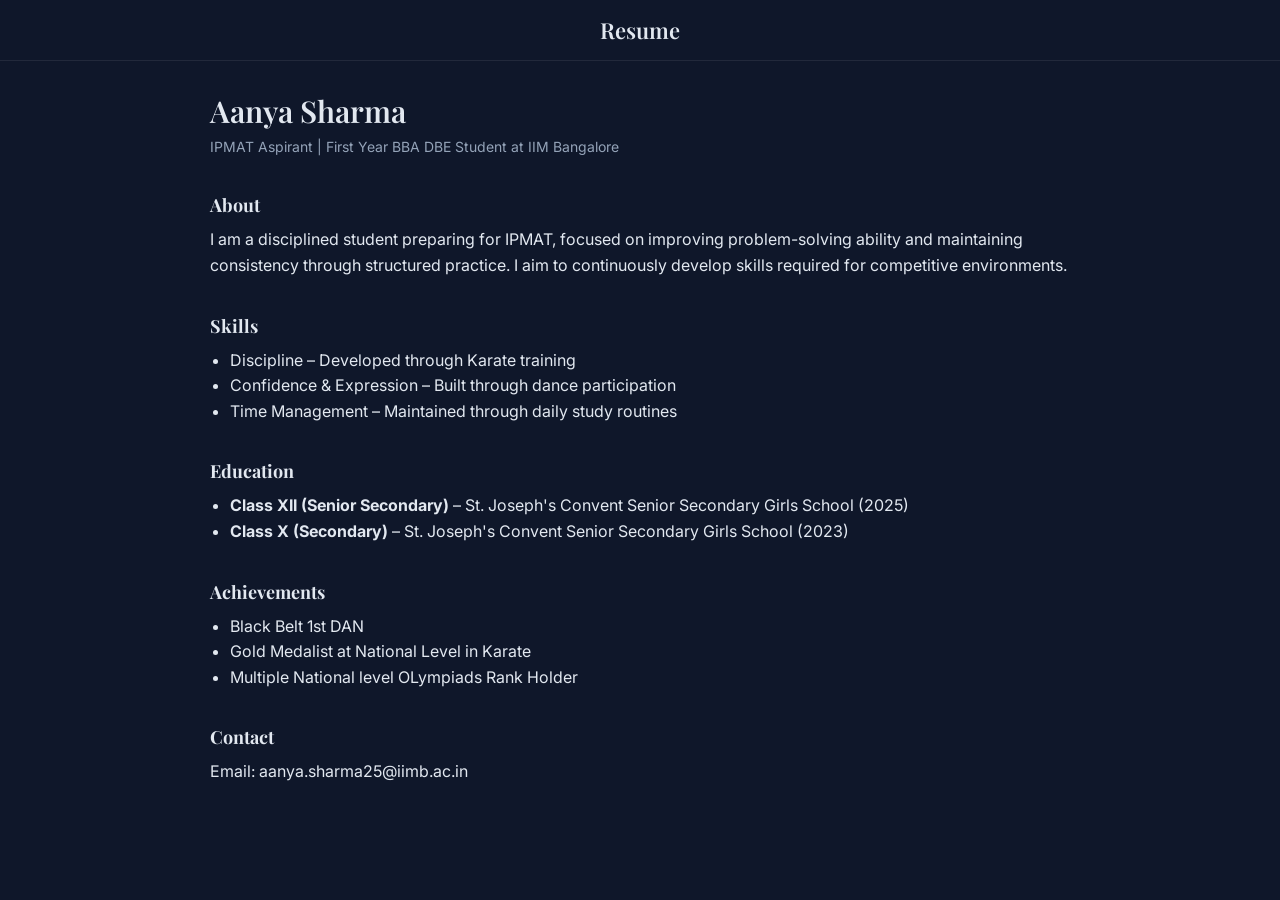
<file: index.html>
<!DOCTYPE html>
<html lang="en">
<head>
  <meta charset="UTF-8">
  <meta name="viewport" content="width=device-width, initial-scale=1.0">
  <title>Aanya Sharma</title>
  <link href="https://fonts.googleapis.com/css2?family=Inter&family=Playfair+Display&display=swap" rel="stylesheet">
  <link rel= "styleshet" href="./styles.css">
</head>
<style>* {
  margin: 0;
  padding: 0;
  box-sizing: border-box;
  font-family: 'Inter', sans-serif;
}

body {
  background: #0f172a;
  color: #e2e8f0;
}

header {
  border-bottom: 1px solid rgba(255, 255, 255, 0.08);
}

nav {
  max-width: 900px;
  margin: auto;
  padding: 15px 20px;
  text-align: center;
}

nav h1 {
  font-family: 'Playfair Display', serif;
  font-size: 22px;
  font-weight: 600;
}

.hero {
  max-width: 900px;
  margin: 30px auto 10px;
  padding: 0 20px;
}

.hero h2 {
  font-family: 'Playfair Display', serif;
  font-size: 30px;
  font-weight: 600;
  margin-bottom: 5px;
}

.hero p {
  color: #94a3b8;
  font-size: 14px;
}

.container {
  max-width: 900px;
  margin: auto;
  padding: 0 20px;
}

section {
  margin: 35px 0;
}

h2 {
  font-family: 'Playfair Display', serif;
  font-size: 18px;
  margin-bottom: 10px;
}

ul {
  margin-left: 20px;
  line-height: 1.6;
}

p {
  line-height: 1.6;
}

.email-link {
  color: #e2e8f0;
  text-decoration: none;
}</style>
 
</head>
<body>

<header>
  <nav>
    <h1>Resume</h1>
  </nav>
</header>

<section class="hero">
  <h2>Aanya Sharma</h2>
  <p>IPMAT Aspirant | First Year BBA DBE Student at IIM Bangalore</p>
</section>

<div class="container">

  <section id="about">
    <h2>About</h2>
    <p>I am a disciplined student preparing for IPMAT, focused on improving problem-solving ability and maintaining consistency through structured practice. I aim to continuously develop skills required for competitive environments.</p>
  </section>

  <section id="skills">
    <h2>Skills</h2>
    <ul>
      <li>Discipline – Developed through Karate training</li>
      <li>Confidence & Expression – Built through dance participation</li>
      <li>Time Management – Maintained through daily study routines</li>
    </ul>
  </section>

  <section id="education">
    <h2>Education</h2>
    <ul>
      <li><strong>Class XII (Senior Secondary)</strong> – St. Joseph's Convent Senior Secondary Girls School (2025)</li>
      <li><strong>Class X (Secondary)</strong> – St. Joseph's Convent Senior Secondary Girls School (2023)</li>
    </ul>
  </section>

  <section id="achievements">
    <h2>Achievements</h2>
    <ul>
      <li>Black Belt 1st DAN </li>
      <li>Gold Medalist at National Level in Karate</li>
      <li>Multiple National level OLympiads Rank Holder</li>
    </ul>
  </section>

  <section id="contact">
    <h2>Contact</h2>
    <p>Email: aanya.sharma25@iimb.ac.in</p>
  </section>

</div>



</body>
</html>
</file>
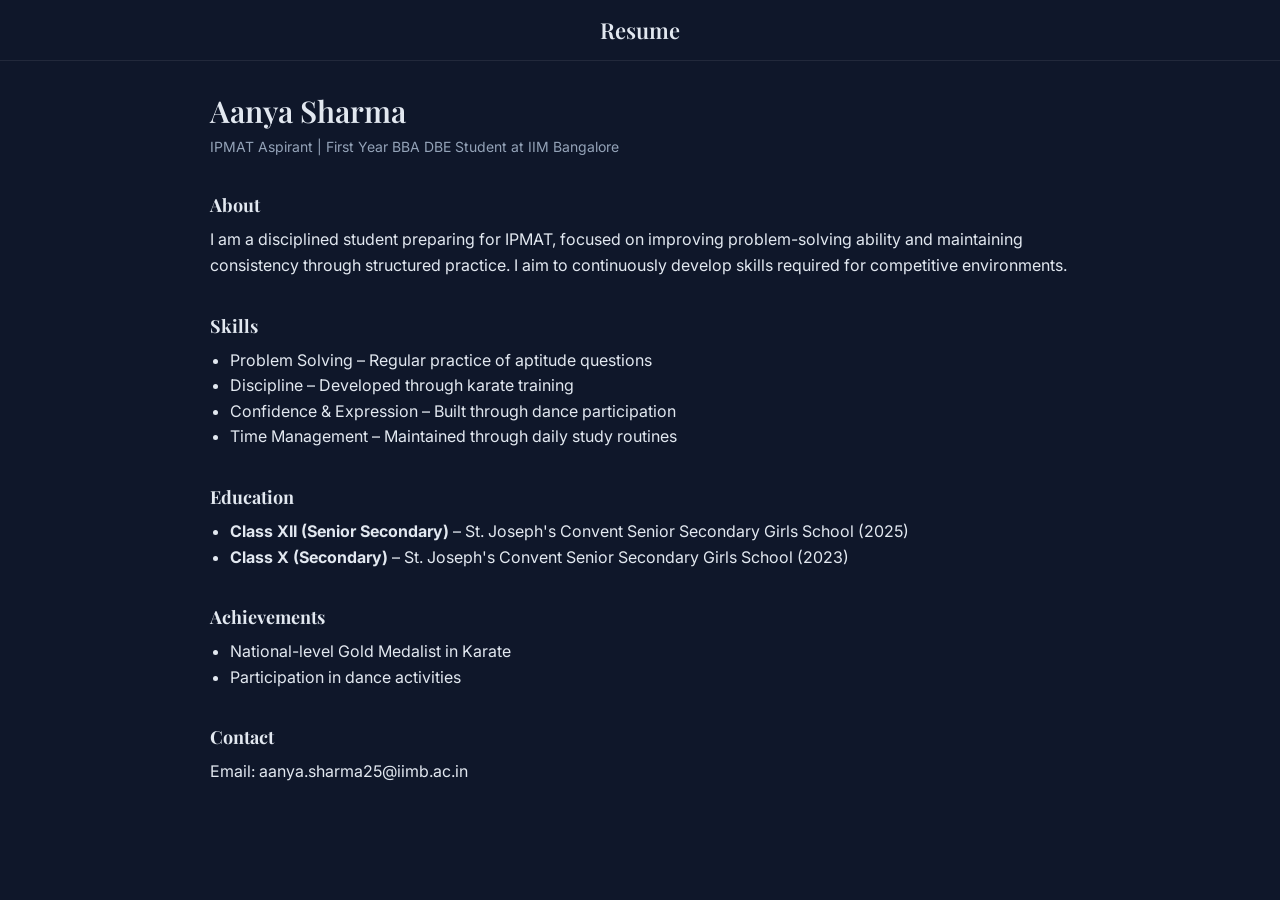
<file: resume_website_html_css.html>
<!DOCTYPE html>
<html lang="en">
<head>
  <meta charset="UTF-8">
  <meta name="viewport" content="width=device-width, initial-scale=1.0">
  <title>Aanya Sharma | Resume</title>

  <!-- Fonts -->
  <link rel="preconnect" href="https://fonts.googleapis.com">
  <link rel="preconnect" href="https://fonts.gstatic.com" crossorigin>
  <link href="https://fonts.googleapis.com/css2?family=Inter:wght@300;400;600&family=Playfair+Display:wght@500;700&display=swap" rel="stylesheet">

  <style>
    * {
      margin: 0;
      padding: 0;
      box-sizing: border-box;
      font-family: 'Inter', sans-serif;
    }

    body {
      background: #0f172a;
      color: #e2e8f0;
    }

    header {
      border-bottom: 1px solid rgba(255,255,255,0.08);
    }

    nav {
      max-width: 900px;
      margin: auto;
      padding: 15px 20px;
      text-align: center;
    }

    nav h1 {
      font-family: 'Playfair Display', serif;
      font-size: 22px;
      font-weight: 600;
    }

    .hero {
      max-width: 900px;
      margin: 30px auto 10px;
      padding: 0 20px;
    }

    .hero h2 {
      font-family: 'Playfair Display', serif;
      font-size: 30px;
      font-weight: 600;
      margin-bottom: 5px;
    }

    .hero p {
      color: #94a3b8;
      font-size: 14px;
    }

    .container {
      max-width: 900px;
      margin: auto;
      padding: 0 20px;
    }

    section {
      margin: 35px 0;
    }

    h2 {
      font-family: 'Playfair Display', serif;
      font-size: 18px;
      margin-bottom: 10px;
    }

    ul {
      margin-left: 20px;
      line-height: 1.6;
    }

    p {
      line-height: 1.6;
    }

    
  </style>
</head>
<body>

<header>
  <nav>
    <h1>Resume</h1>
  </nav>
</header>

<section class="hero">
  <h2>Aanya Sharma</h2>
  <p>IPMAT Aspirant | First Year BBA DBE Student at IIM Bangalore</p>
</section>

<div class="container">

  <section id="about">
    <h2>About</h2>
    <p>I am a disciplined student preparing for IPMAT, focused on improving problem-solving ability and maintaining consistency through structured practice. I aim to continuously develop skills required for competitive environments.</p>
  </section>

  <section id="skills">
    <h2>Skills</h2>
    <ul>
      <li>Problem Solving – Regular practice of aptitude questions</li>
      <li>Discipline – Developed through karate training</li>
      <li>Confidence & Expression – Built through dance participation</li>
      <li>Time Management – Maintained through daily study routines</li>
    </ul>
  </section>

  <section id="education">
    <h2>Education</h2>
    <ul>
      <li><strong>Class XII (Senior Secondary)</strong> – St. Joseph's Convent Senior Secondary Girls School (2025)</li>
      <li><strong>Class X (Secondary)</strong> – St. Joseph's Convent Senior Secondary Girls School (2023)</li>
    </ul>
  </section>

  <section id="achievements">
    <h2>Achievements</h2>
    <ul>
      <li>National-level Gold Medalist in Karate</li>
      <li>Participation in dance activities</li>
    </ul>
  </section>

  <section id="contact">
    <h2>Contact</h2>
    <p>Email: aanya.sharma25@iimb.ac.in</p>
  </section>

</div>



</body>
</html>
</file>
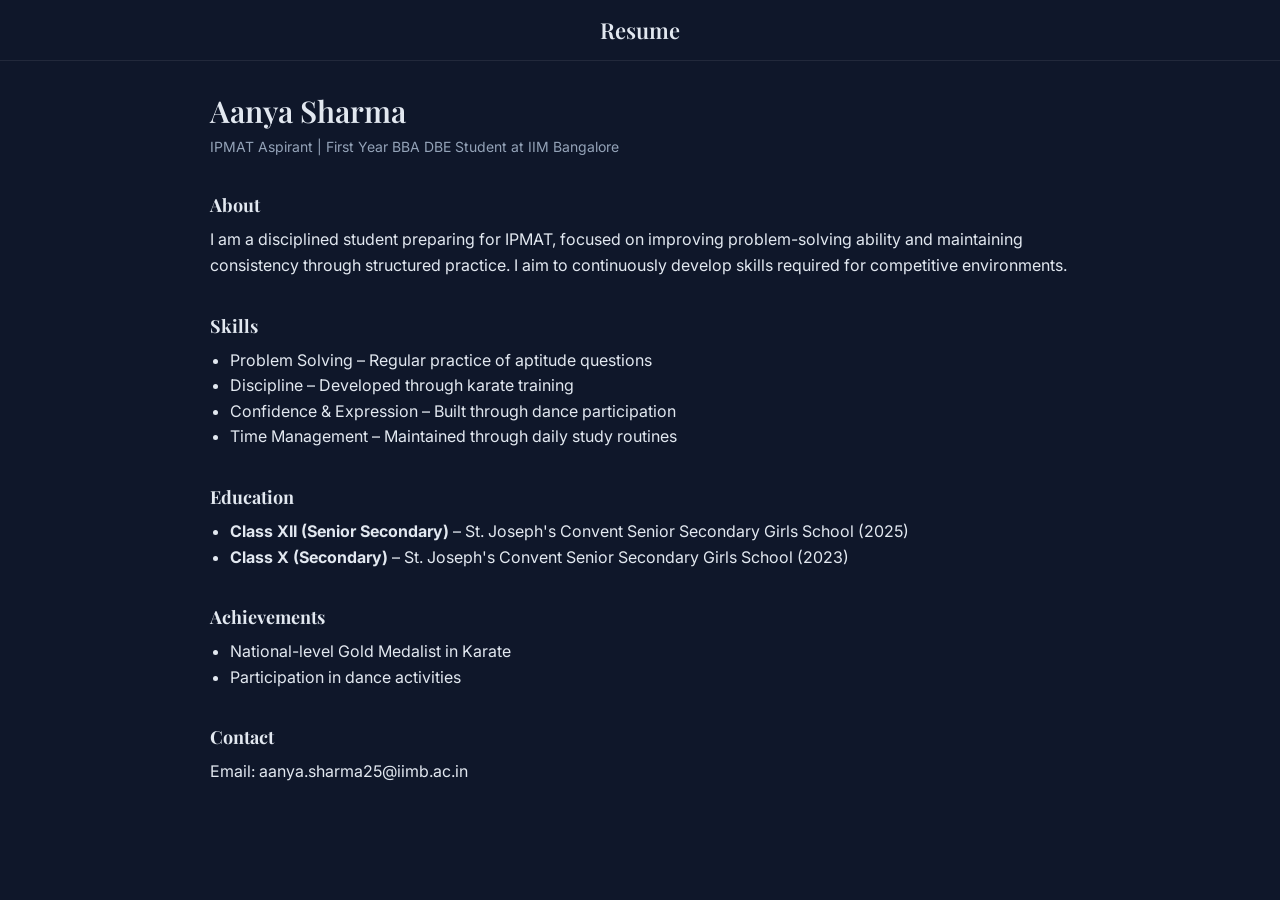
<file: Untitled-1.html>
<!DOCTYPE html>
<html lang="en">
<head>
  <meta charset="UTF-8">
  <meta name="viewport" content="width=device-width, initial-scale=1.0">
  <title>Aanya Sharma | Resume</title>

  <!-- Fonts -->
  <link rel="preconnect" href="https://fonts.googleapis.com">
  <link rel="preconnect" href="https://fonts.gstatic.com" crossorigin>
  <link href="https://fonts.googleapis.com/css2?family=Inter:wght@300;400;600&family=Playfair+Display:wght@500;700&display=swap" rel="stylesheet">

  <style>
    * {
      margin: 0;
      padding: 0;
      box-sizing: border-box;
      font-family: 'Inter', sans-serif;
    }

    body {
      background: #0f172a;
      color: #e2e8f0;
    }

    header {
      border-bottom: 1px solid rgba(255,255,255,0.08);
    }

    nav {
      max-width: 900px;
      margin: auto;
      padding: 15px 20px;
      text-align: center;
    }

    nav h1 {
      font-family: 'Playfair Display', serif;
      font-size: 22px;
      font-weight: 600;
    }

    .hero {
      max-width: 900px;
      margin: 30px auto 10px;
      padding: 0 20px;
    }

    .hero h2 {
      font-family: 'Playfair Display', serif;
      font-size: 30px;
      font-weight: 600;
      margin-bottom: 5px;
    }

    .hero p {
      color: #94a3b8;
      font-size: 14px;
    }

    .container {
      max-width: 900px;
      margin: auto;
      padding: 0 20px;
    }

    section {
      margin: 35px 0;
    }

    h2 {
      font-family: 'Playfair Display', serif;
      font-size: 18px;
      margin-bottom: 10px;
    }

    ul {
      margin-left: 20px;
      line-height: 1.6;
    }

    p {
      line-height: 1.6;
    }

    
  </style>
</head>
<body>

<header>
  <nav>
    <h1>Resume</h1>
  </nav>
</header>

<section class="hero">
  <h2>Aanya Sharma</h2>
  <p>IPMAT Aspirant | First Year BBA DBE Student at IIM Bangalore</p>
</section>

<div class="container">

  <section id="about">
    <h2>About</h2>
    <p>I am a disciplined student preparing for IPMAT, focused on improving problem-solving ability and maintaining consistency through structured practice. I aim to continuously develop skills required for competitive environments.</p>
  </section>

  <section id="skills">
    <h2>Skills</h2>
    <ul>
      <li>Problem Solving – Regular practice of aptitude questions</li>
      <li>Discipline – Developed through karate training</li>
      <li>Confidence & Expression – Built through dance participation</li>
      <li>Time Management – Maintained through daily study routines</li>
    </ul>
  </section>

  <section id="education">
    <h2>Education</h2>
    <ul>
      <li><strong>Class XII (Senior Secondary)</strong> – St. Joseph's Convent Senior Secondary Girls School (2025)</li>
      <li><strong>Class X (Secondary)</strong> – St. Joseph's Convent Senior Secondary Girls School (2023)</li>
    </ul>
  </section>

  <section id="achievements">
    <h2>Achievements</h2>
    <ul>
      <li>National-level Gold Medalist in Karate</li>
      <li>Participation in dance activities</li>
    </ul>
  </section>

  <section id="contact">
    <h2>Contact</h2>
    <p>Email: aanya.sharma25@iimb.ac.in</p>
  </section>

</div>



</body>
</html>
</file>
<file: styles.css>
/* RESET + GLOBAL */
* {
  margin: 0;
  padding: 0;
  box-sizing: border-box;
  font-family: 'Inter', sans-serif;
}

/* BODY */
body {
  background: #0f172a;
  color: #e2e8f0;
}

/* HEADER */
header {
  border-bottom: 1px solid rgba(255, 255, 255, 0.08);
}

/* NAV */
nav {
  max-width: 900px;
  margin: auto;
  padding: 15px 20px;
  text-align: center;
}

nav h1 {
  font-family: 'Playfair Display', serif;
  font-size: 22px;
  font-weight: 600;
}

/* HERO */
.hero {
  max-width: 900px;
  margin: 30px auto 10px;
  padding: 0 20px;
}

.hero h2 {
  font-family: 'Playfair Display', serif;
  font-size: 30px;
  font-weight: 600;
  margin-bottom: 5px;
}

.hero p {
  color: #94a3b8;
  font-size: 14px;
}

/* CONTAINER */
.container {
  max-width: 900px;
  margin: auto;
  padding: 0 20px;
}

/* SECTIONS */
section {
  margin: 35px 0;
}

/* HEADINGS */
h2 {
  font-family: 'Playfair Display', serif;
  font-size: 18px;
  margin-bottom: 10px;
}

/* TEXT */
p {
  line-height: 1.6;
}

ul {
  margin-left: 20px;
  line-height: 1.6;
}

/* EMAIL */
.email-link {
  color: #e2e8f0;
  text-decoration: none;
}
</file>
